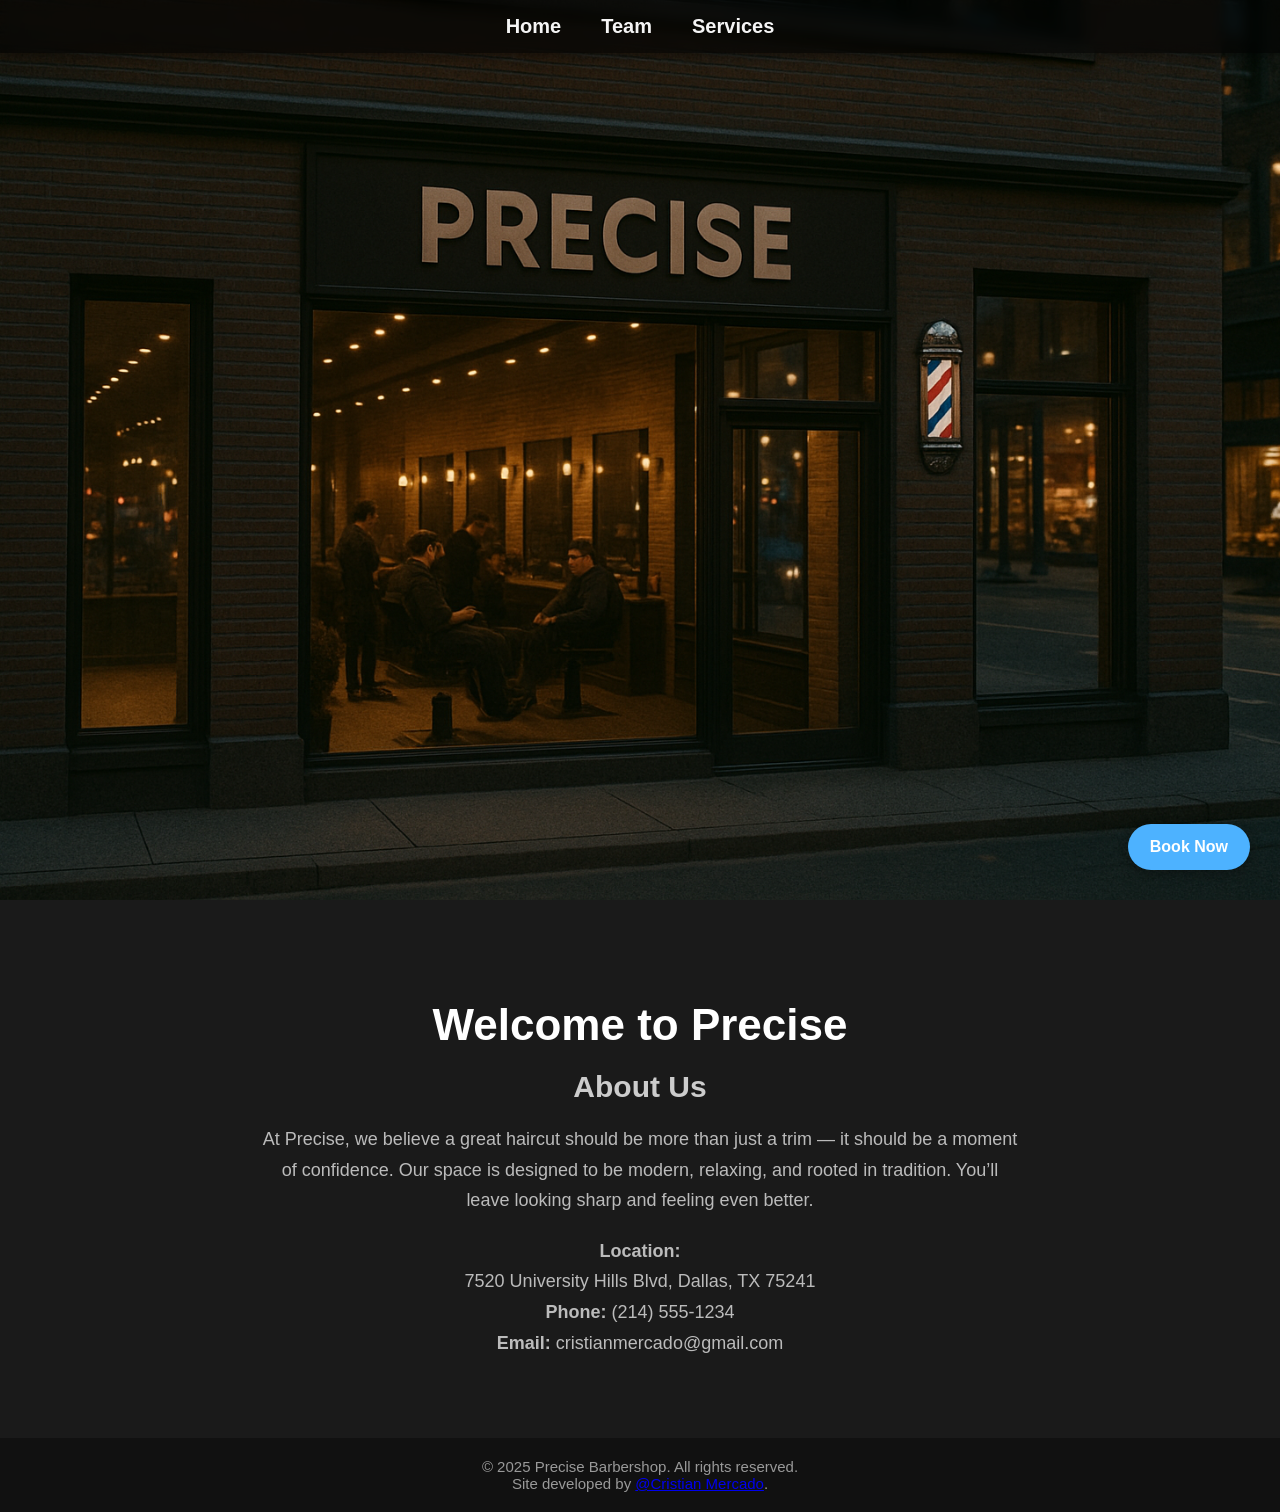
<file: index.html>
<!DOCTYPE html>
<html lang="en">
  <head>
    <meta charset="UTF-8" />
    <meta name="viewport" content="width=device-width, initial-scale=1.0" />
    <title>Precise Barbershop</title>
    <link rel="stylesheet" href="styles.css" />
    <link
      rel="stylesheet"
      href="https://cdnjs.cloudflare.com/ajax/libs/font-awesome/6.5.0/css/all.min.css"
    />
  </head>
  <body>
    <!-- Slideshow Section -->
    <div class="slideshow-container">
      <nav class="navbar">
        <ul class="nav-links">
          <li class="nav-item"><a href="index.html">Home</a></li>
          <li class="nav-item"><a href="team.html">Team</a></li>
          <li class="nav-item"><a href="services.html">Services</a></li>
        </ul>
      </nav>

      <div class="slide active">
        <img src="images/image6.png" alt="Slide 1" />
      </div>
      <div class="slide">
        <img src="images/image7.png" alt="Slide 2" />
      </div>
      <div class="slide">
        <img src="images/image8.png" alt="Slide 3" />
      </div>
      <div class="slide">
        <img src="images/image9.png" alt="Slide 4" />
      </div>
    </div>

    <!-- Main Content -->
    <div class="container">
      <h1>Welcome to Precise</h1>
      <h2>About Us</h2>
      <p>
        At Precise, we believe a great haircut should be more than just a trim —
        it should be a moment of confidence. Our space is designed to be modern,
        relaxing, and rooted in tradition. You’ll leave looking sharp and
        feeling even better.
      </p>
      <p>
        <strong>Location:</strong><br />
        7520 University Hills Blvd, Dallas, TX 75241<br />
        <strong>Phone:</strong> (214) 555-1234<br />
        <strong>Email:</strong> cristianmercado@gmail.com
      </p>
    </div>

    <!-- Footer -->
    <footer>
      &copy; 2025 Precise Barbershop. All rights reserved. <br />
      Site developed by <a href="#">@Cristian Mercado</a>.
    </footer>

    <!-- Book Now Button -->
    <button class="book-now" onclick="window.location.href='services.html'">
      Book Now
    </button>

    <!-- JS: Slideshow + Scroll Animation -->
    <script>
      // Slideshow
      let slideIndex = 0;
      const slides = document.getElementsByClassName("slide");
      function showSlides() {
        for (let i = 0; i < slides.length; i++) {
          slides[i].classList.remove("active");
        }
        slideIndex++;
        if (slideIndex > slides.length) slideIndex = 1;
        slides[slideIndex - 1].classList.add("active");
        setTimeout(showSlides, 4000);
      }
      showSlides();

      // Fade-in scroll animation for .container
      const observer = new IntersectionObserver(
        (entries) => {
          entries.forEach((entry) => {
            if (entry.isIntersecting) {
              entry.target.classList.add("show");
              observer.unobserve(entry.target);
            }
          });
        },
        { threshold: 0.3 }
      );

      const container = document.querySelector(".container");
      if (container) observer.observe(container);
    </script>
  </body>
</html>
</file>
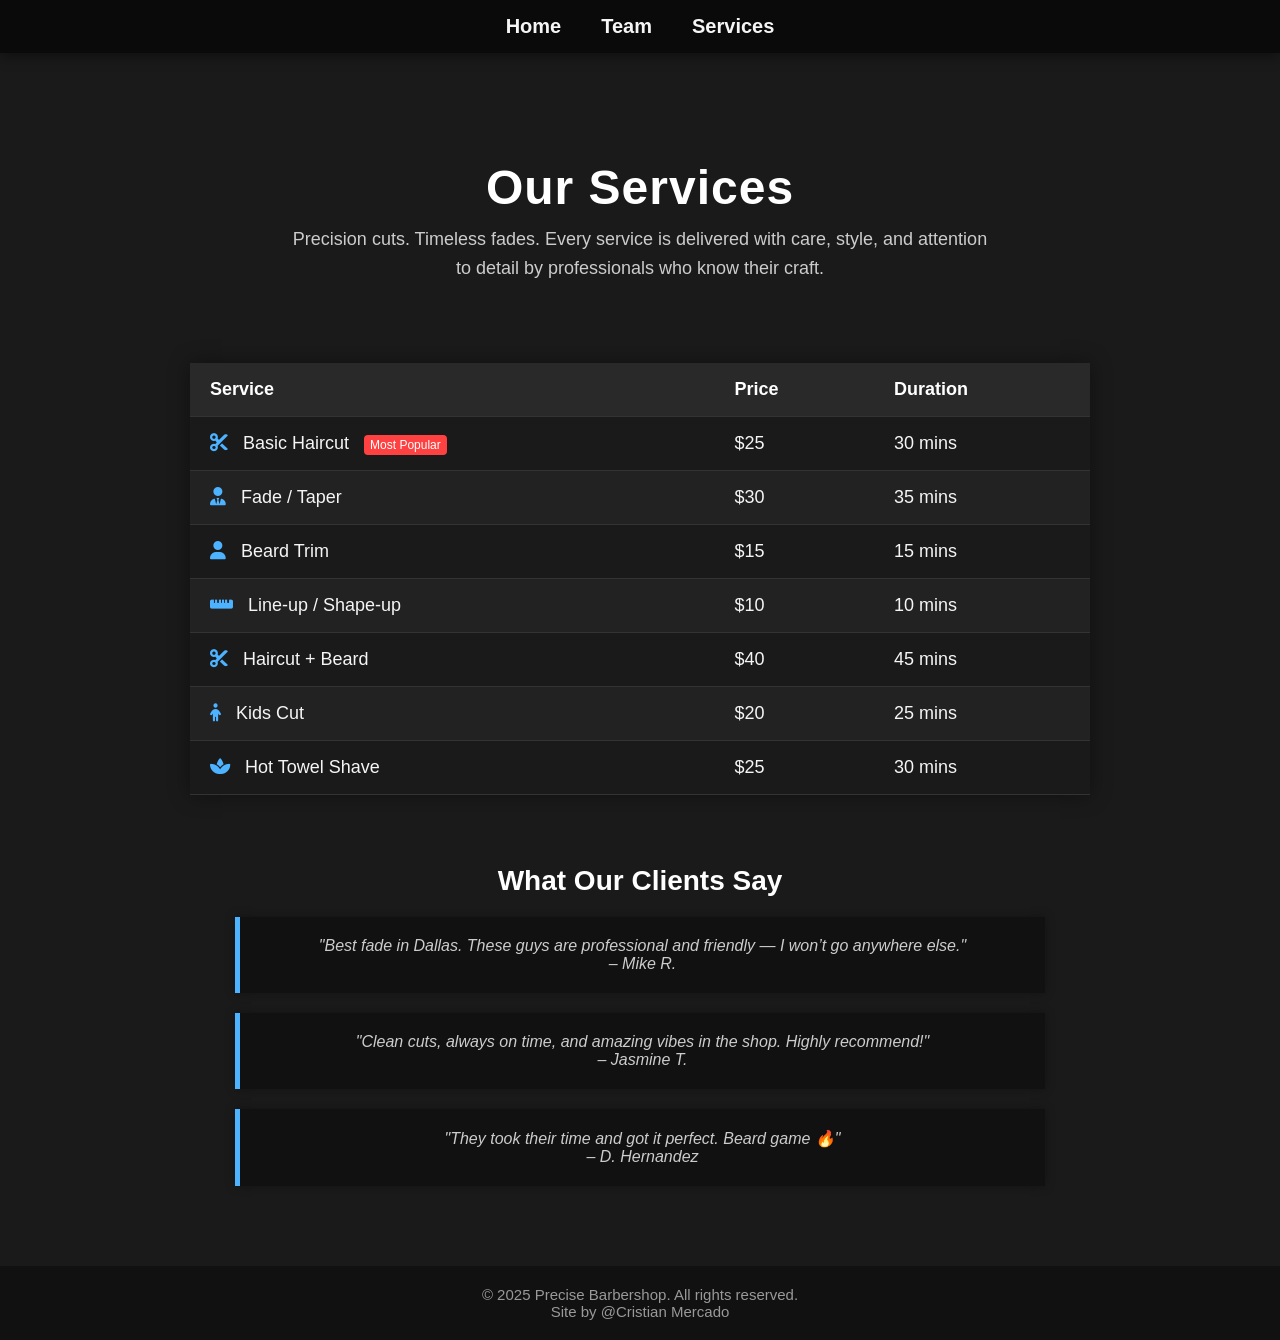
<file: services.html>
<!DOCTYPE html>
<html lang="en">
  <head>
    <meta charset="UTF-8" />
    <meta name="viewport" content="width=device-width, initial-scale=1.0" />
    <title>Services | Precise</title>
    <link rel="stylesheet" href="styles.css" />
    <link
      rel="stylesheet"
      href="https://cdnjs.cloudflare.com/ajax/libs/font-awesome/6.5.0/css/all.min.css"
    />
  </head>
  <body>
    <!-- Navbar -->
    <nav class="navbar">
      <ul class="nav-links">
        <li class="nav-item"><a href="index.html">Home</a></li>
        <li class="nav-item"><a href="team.html">Team</a></li>
        <li class="nav-item"><a href="services.html">Services</a></li>
      </ul>
    </nav>

    <header></header>

    <!-- Intro Section -->
    <section class="intro">
      <h1>Our Services</h1>
      <p>
        Precision cuts. Timeless fades. Every service is delivered with care,
        style, and attention to detail by professionals who know their craft.
      </p>
    </section>

    <!-- Services Table -->
    <main>
      <table>
        <thead>
          <tr>
            <th>Service</th>
            <th>Price</th>
            <th>Duration</th>
          </tr>
        </thead>
        <tbody>
          <tr>
            <td>
              <span class="service-icon"><i class="fas fa-cut"></i></span> Basic
              Haircut <span class="badge">Most Popular</span>
            </td>
            <td>$25</td>
            <td>30 mins</td>
          </tr>
          <tr>
            <td>
              <span class="service-icon"><i class="fas fa-user-tie"></i></span>
              Fade / Taper
            </td>
            <td>$30</td>
            <td>35 mins</td>
          </tr>
          <tr>
            <td>
              <span class="service-icon"><i class="fas fa-user"></i></span>
              Beard Trim
            </td>
            <td>$15</td>
            <td>15 mins</td>
          </tr>
          <tr>
            <td>
              <span class="service-icon"
                ><i class="fas fa-ruler-horizontal"></i
              ></span>
              Line-up / Shape-up
            </td>
            <td>$10</td>
            <td>10 mins</td>
          </tr>
          <tr>
            <td>
              <span class="service-icon"><i class="fas fa-scissors"></i></span>
              Haircut + Beard
            </td>
            <td>$40</td>
            <td>45 mins</td>
          </tr>
          <tr>
            <td>
              <span class="service-icon"><i class="fas fa-child"></i></span>
              Kids Cut
            </td>
            <td>$20</td>
            <td>25 mins</td>
          </tr>
          <tr>
            <td>
              <span class="service-icon"><i class="fas fa-spa"></i></span> Hot
              Towel Shave
            </td>
            <td>$25</td>
            <td>30 mins</td>
          </tr>
        </tbody>
      </table>

      <!-- Reviews -->
      <div class="reviews">
        <h2>What Our Clients Say</h2>
        <blockquote>
          "Best fade in Dallas. These guys are professional and friendly — I
          won’t go anywhere else."<br />– Mike R.
        </blockquote>
        <blockquote>
          "Clean cuts, always on time, and amazing vibes in the shop. Highly
          recommend!"<br />– Jasmine T.
        </blockquote>
        <blockquote>
          "They took their time and got it perfect. Beard game 🔥"<br />– D.
          Hernandez
        </blockquote>
      </div>
    </main>

    <footer>
      &copy; 2025 Precise Barbershop. All rights reserved. <br />
      Site by @Cristian Mercado
    </footer>
  </body>
</html>
</file>
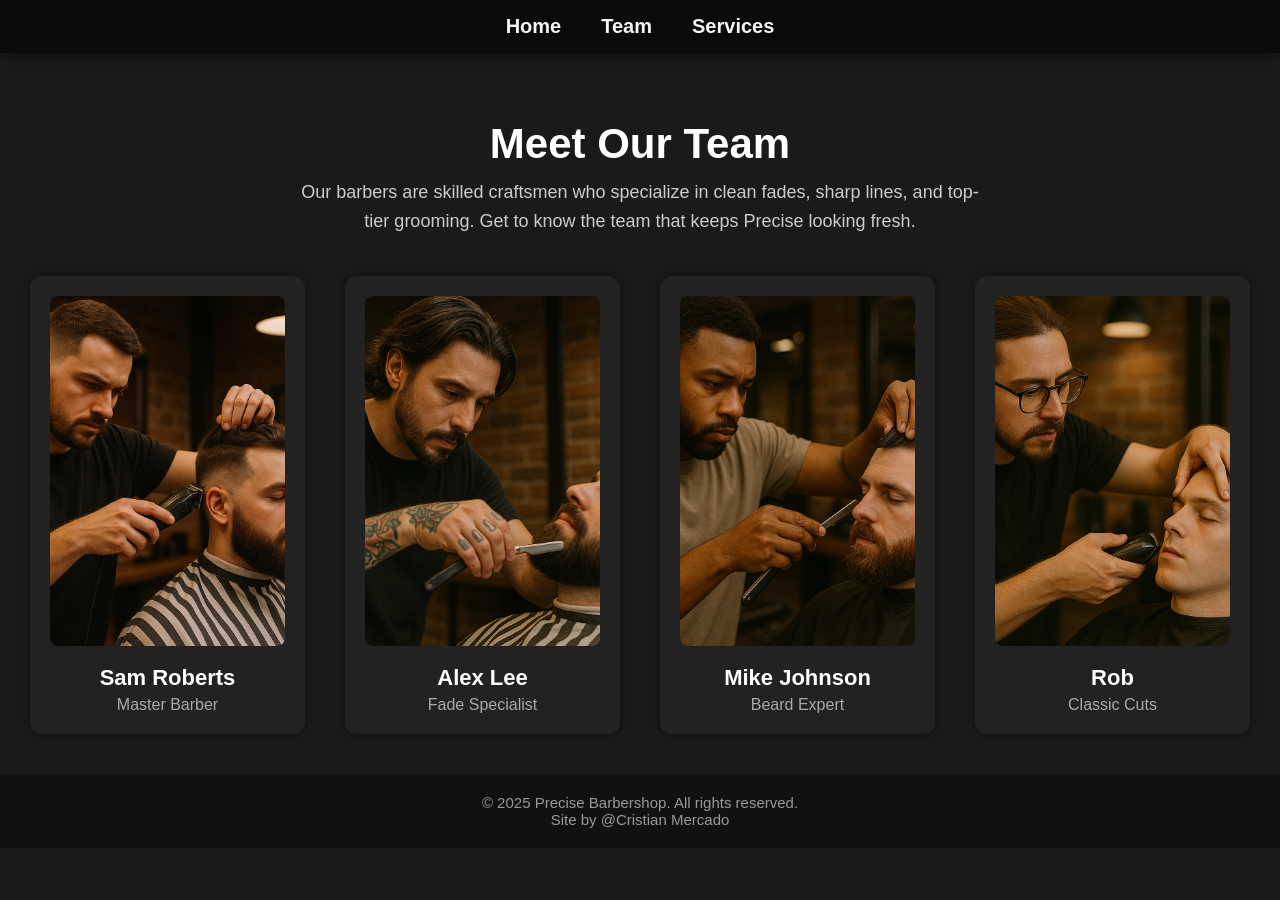
<file: team.html>
<!DOCTYPE html>
<html lang="en">
  <head>
    <meta charset="UTF-8" />
    <meta name="viewport" content="width=device-width, initial-scale=1.0" />
    <title>Meet Our Team | Precise</title>
    <link rel="stylesheet" href="styles.css" />
    <link
      rel="stylesheet"
      href="https://cdnjs.cloudflare.com/ajax/libs/font-awesome/6.5.0/css/all.min.css"
    />
  </head>
  <body>
    <!-- Navbar -->
    <header>
      <nav class="navbar">
        <ul class="nav-links">
          <li class="nav-item"><a href="index.html">Home</a></li>
          <li class="nav-item"><a href="team.html">Team</a></li>
          <li class="nav-item"><a href="services.html">Services</a></li>
        </ul>
      </nav>
    </header>

    <!-- Main -->
    <main>
      <h1>Meet Our Team</h1>
      <p class="subtext">
        Our barbers are skilled craftsmen who specialize in clean fades, sharp
        lines, and top-tier grooming. Get to know the team that keeps Precise
        looking fresh.
      </p>

      <div class="team-grid">
        <div class="team-member">
          <img src="images/barber1.png" alt="Sam Roberts" />
          <h3>Sam Roberts</h3>
          <p>Master Barber</p>
        </div>
        <div class="team-member">
          <img src="images/barber2.png" alt="Alex Lee" />
          <h3>Alex Lee</h3>
          <p>Fade Specialist</p>
        </div>
        <div class="team-member">
          <img src="images/barber3.png" alt="Mike Johnson" />
          <h3>Mike Johnson</h3>
          <p>Beard Expert</p>
        </div>
        <div class="team-member">
          <img src="images/barber4.png" alt="Rob" />
          <h3>Rob</h3>
          <p>Classic Cuts</p>
        </div>
      </div>
    </main>

    <!-- Footer -->
    <footer>
      &copy; 2025 Precise Barbershop. All rights reserved. <br />
      Site by @Cristian Mercado
    </footer>
  </body>
</html>
</file>
<file: styles.css>
/* Base Reset */
*,
*::before,
*::after {
  box-sizing: border-box;
  margin: 0;
  padding: 0;
}

html,
body {
  font-family: "Segoe UI", sans-serif;
  background-color: #1a1a1a;
  color: #f5f5f5;
  overflow-x: hidden;
}

/* Navbar */
.navbar {
  position: fixed;
  top: 0;
  width: 100%;
  background: rgba(0, 0, 0, 0.6);
  backdrop-filter: blur(6px);
  padding: 15px 0;
  z-index: 1000;
  text-align: center;
  box-shadow: 0 4px 12px rgba(0, 0, 0, 0.4);
}

.nav-links {
  list-style: none;
  display: flex;
  justify-content: center;
  gap: 40px;
}

.nav-links a {
  text-decoration: none;
  color: #f5f5f5;
  font-size: 20px;
  font-weight: bold;
  transition: color 0.3s ease;
}

.nav-links a:hover {
  color: #4db2ff;
}

header {
  padding-top: 80px;
}

/* Intro Banner */
.intro {
  text-align: center;
  padding: 80px 20px 40px;
  background: #1a1a1a;
}

.intro h1 {
  font-size: 48px;
  color: #ffffff;
  letter-spacing: 1px;
}

.intro p {
  margin-top: 10px;
  font-size: 18px;
  color: #cccccc;
  max-width: 700px;
  margin-inline: auto;
  line-height: 1.6;
}

/* Services Table */
main {
  padding: 40px 20px;
}

table {
  width: 90%;
  max-width: 900px;
  margin: 0 auto 50px;
  border-collapse: collapse;
  box-shadow: 0 0 20px rgba(0, 0, 0, 0.4);
}

th,
td {
  padding: 16px 20px;
  font-size: 18px;
  text-align: left;
  border-bottom: 1px solid #333;
  vertical-align: middle;
}

th {
  background-color: #292929;
  color: #fff;
}

tr:nth-child(even) {
  background-color: #222;
}

tr:hover {
  background-color: #2a2a2a;
  border-left: 4px solid #4db2ff;
  transition: all 0.3s ease;
}

.service-icon {
  color: #4db2ff;
  margin-right: 10px;
  display: inline-flex;
  align-items: center;
  justify-content: center;
}

.badge {
  background-color: #ff4141;
  color: #fff;
  font-size: 12px;
  padding: 3px 6px;
  border-radius: 4px;
  margin-left: 10px;
}

/* Reviews */
.reviews {
  max-width: 850px;
  margin: 0 auto;
  padding: 20px;
  text-align: center;
}

.reviews h2 {
  font-size: 28px;
  margin-bottom: 20px;
  color: #fefefe;
}

blockquote {
  font-style: italic;
  background-color: #111;
  border-left: 5px solid #4db2ff;
  padding: 20px;
  margin: 20px auto;
  color: #ccc;
  box-shadow: 0 0 10px rgba(0, 0, 0, 0.3);
}

/* Footer */
footer {
  background-color: #111;
  color: #999;
  text-align: center;
  padding: 20px 10px;
  font-size: 15px;
}
/* Team Page Styles */
main h1 {
  font-size: 42px;
  text-align: center;
  margin-bottom: 10px;
  color: #fff;
}

.subtext {
  color: #ccc;
  max-width: 700px;
  margin: 0 auto 40px;
  font-size: 18px;
  line-height: 1.6;
  text-align: center;
}

.team-grid {
  display: grid;
  grid-template-columns: repeat(auto-fit, minmax(260px, 1fr));
  gap: 40px;
  justify-items: center;
  align-items: start;
  padding: 0 10px;
}

.team-member {
  background-color: #222;
  border-radius: 12px;
  padding: 20px;
  text-align: center;
  box-shadow: 0 0 12px rgba(0, 0, 0, 0.4);
  transition: transform 0.3s, box-shadow 0.3s;
  max-width: 300px;
  opacity: 0;
  transform: translateY(30px);
  animation: fadeInUp 0.7s ease forwards;
}

.team-member:nth-child(1) { animation-delay: 0.2s; }
.team-member:nth-child(2) { animation-delay: 0.4s; }
.team-member:nth-child(3) { animation-delay: 0.6s; }
.team-member:nth-child(4) { animation-delay: 0.8s; }

.team-member:hover {
  transform: translateY(-8px);
  box-shadow: 0 8px 24px rgba(0, 123, 255, 0.3);
}

.team-member img {
  width: 100%;
  height: 350px;
  object-fit: cover;
  border-radius: 8px;
  margin-bottom: 15px;
}

.team-member h3 {
  font-size: 22px;
  color: #fefefe;
}

.team-member p {
  margin-top: 5px;
  font-size: 16px;
  color: #aaa;
}

/* Animation Keyframes */
@keyframes fadeInUp {
  to {
    opacity: 1;
    transform: translateY(0);
  }
}
/* Slideshow */
.slideshow-container {
  position: relative;
  width: 100%;
  height: 100vh;
  overflow: hidden;
}

.slide {
  position: absolute;
  width: 100%;
  height: 100%;
  object-fit: cover;
  opacity: 0;
  transition: opacity 1.5s ease-in-out;
  z-index: 1;
}

.slide img {
  width: 100%;
  height: 100%;
  object-fit: cover;
}

.slide.active {
  opacity: 1;
  z-index: 2;
}

/* Main Content Container */
.container {
  padding: 100px 20px 60px;
  max-width: 800px;
  margin: auto;
  text-align: center;
  opacity: 0;
  transform: translateY(30px);
  transition: all 0.6s ease-out;
  will-change: opacity, transform;
}

.container.show {
  animation: fadeUp 1s ease forwards;
}

.container h1 {
  font-size: 44px;
  margin-bottom: 20px;
  color: #ffffff;
}

.container h2 {
  font-size: 30px;
  margin-bottom: 20px;
  color: #cccccc;
}

.container p {
  font-size: 18px;
  line-height: 1.7;
  color: #bbbbbb;
  margin-bottom: 20px;
}

/* Floating Book Now Button */
.book-now {
  position: fixed;
  bottom: 30px;
  right: 30px;
  background-color: #4db2ff;
  color: white;
  font-weight: bold;
  padding: 14px 22px;
  font-size: 16px;
  border: none;
  border-radius: 30px;
  box-shadow: 0 4px 12px rgba(0,0,0,0.3);
  cursor: pointer;
  z-index: 999;
  transition: background-color 0.3s ease, transform 0.3s ease;
}

.book-now:hover {
  background-color: #3399e6;
  transform: scale(1.05);
}

/* Fade-in Keyframes */
@keyframes fadeUp {
  to {
    opacity: 1;
    transform: translateY(0);
  }
}
</file>
